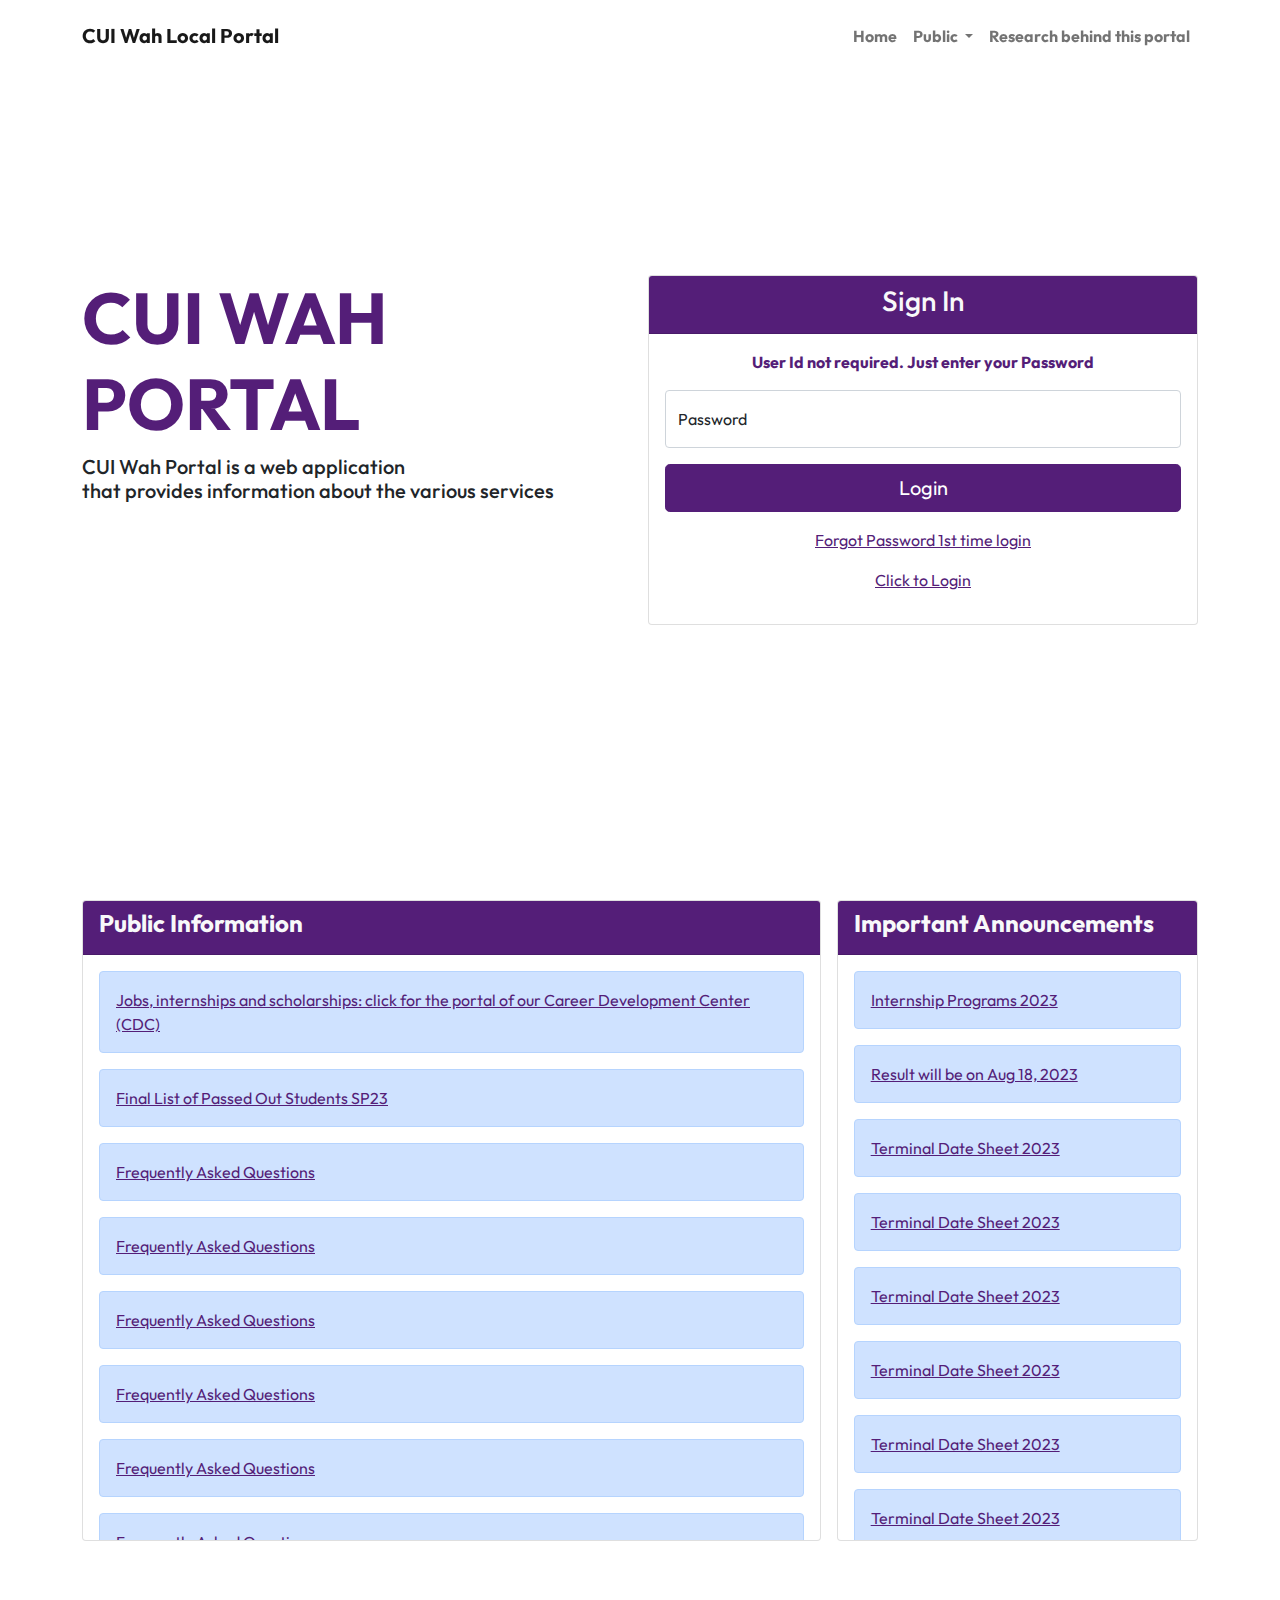
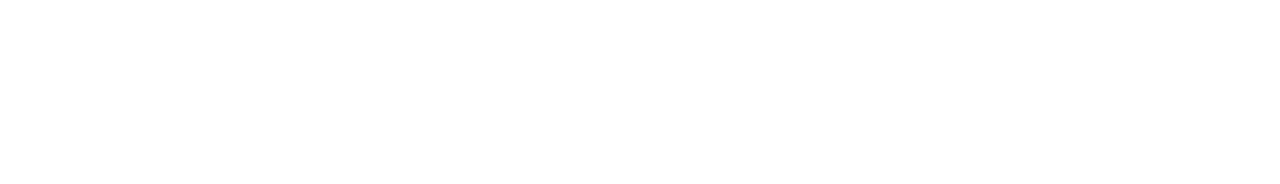
<file: index.html>
<!DOCTYPE html>
<html lang="en">

<head>
    <meta charset="UTF-8">
    <meta name="viewport" content="width=device-width, initial-scale=1.0">
    <title>CUI wah Local Portal</title>

    <link rel="stylesheet" href="./css/bootstrap.min.css">
    <link rel="stylesheet" href="./css/style.css">

</head>

<body>
    <header>
        <nav class="navbar navbar-expand-lg navbar-light fixed-top p-md-3">
            <div class="container">
                <a class="navbar-brand fw-bold" href="#">CUI Wah Local Portal</a>
                <button class="navbar-toggler" type="button" data-bs-toggle="collapse"
                    data-bs-target="#navbarSupportedContent" aria-controls="navbarSupportedContent"
                    aria-expanded="false" aria-label="Toggle navigation">
                    <span class="navbar-toggler-icon"></span>
                </button>
                <div class="collapse navbar-collapse" id="navbarSupportedContent">
                    <ul class="navbar-nav ms-auto mb-2 mb-lg-0 fw-bold">
                        <li class="nav-item">
                            <a class="nav-link" href="#">Home</a>
                        </li>
                        <li class="nav-item dropdown">
                            <a class="nav-link dropdown-toggle" href="#" id="navbarDropdown" role="button"
                                data-bs-toggle="dropdown" aria-expanded="false">
                                Public
                            </a>
                            <ul class="dropdown-menu" aria-labelledby="navbarDropdown">
                                <li><a class="dropdown-item" href="#">Full Screen Menu</a></li>
                                <li><a class="dropdown-item" href="#">Career Development Center</a></li>
                                <li><a class="dropdown-item" href="#">Final List of Passed Out Student SP23</a></li>
                                <li>
                                    <hr class="dropdown-divider">
                                </li>
                                <li><a class="dropdown-item" href="#">Frequently Asked Questions</a></li>
                            </ul>
                        </li>
                        <li class="nav-item">
                            <a class="nav-link" href="#">Research behind this portal</a>
                        </li>
                    </ul>
                </div>
            </div>
        </nav>
    </header>

    <main>
        <section class="vh-100 d-flex align-items-center">
            <div class="container">
                <div class="row g-3">
                    <div class="col-md-6">
                        <h1 class="display-2 fw-bold text-primary">CUI WAH PORTAL</h1>
                        <p class="h5">
                            CUI Wah Portal is a web application <br> that provides information about the various
                            services
                        </p>
                    </div>
                    <div class="col-md-6">
                        <div class="card">
                            <div class="card-header text-center fw-bold text-light bg-primary">
                                <h3 class="h3">Sign In</h3>
                            </div>
                            <div class="card-body">
                                <form action="">
                                    <div class=" text-center mb-3">
                                        <span class="text-primary fw-bold text-center">User Id not required. Just enter
                                            your
                                            Password</span>
                                    </div>
                                    <div class="form-floating mb-3">
                                        <input type="password" class="form-control" id="floatingPassword"
                                            placeholder="Password">
                                        <label for="floatingPassword">Password</label>
                                    </div>
                                    <div class="d-grid gap-3 mb-3">
                                        <button class="btn btn-primary btn-block btn-lg" type="submit">Login</button>
                                        <a href="#" class="text-center">Forgot Password 1st time login</a>
                                        <a href="./after-login.html" class="text-center">Click to Login </a>
                                    </div>
                                </form>
                            </div>
                        </div>
                    </div>
                </div>
            </div>
        </section>
        <section id="info" class="vh-100">
            <div class="container">
                <div class="row g-3">
                    <div class="col-md-8">
                        <div class="card rounded ">
                            <div class="card-header bg-primary">
                                <h4 class="h4 fw-bold text-light">Public Information</h4>
                            </div>
                            <div class="card-body mh-75">
                                <div class="alert alert-primary">
                                    <a href="#">Jobs, internships and scholarships: click for the portal of our Career
                                        Development Center (CDC)</a>
                                </div>
                                <div class="alert alert-primary">
                                    <a href="#">Final List of Passed Out Students SP23</a>
                                </div>
                                <div class="alert alert-primary">
                                    <a href="#">Frequently Asked Questions</a>
                                </div>
                                <div class="alert alert-primary">
                                    <a href="#">Frequently Asked Questions</a>
                                </div>
                                <div class="alert alert-primary">
                                    <a href="#">Frequently Asked Questions</a>
                                </div>
                                <div class="alert alert-primary">
                                    <a href="#">Frequently Asked Questions</a>
                                </div>
                                <div class="alert alert-primary">
                                    <a href="#">Frequently Asked Questions</a>
                                </div>
                                <div class="alert alert-primary">
                                    <a href="#">Frequently Asked Questions</a>
                                </div>
                            </div>
                        </div>
                    </div>
                    <div class="col-md-4">
                        <div class="card rounded">
                            <div class="card-header bg-primary">
                                <h4 class="h4 fw-bold text-light">Important Announcements</h4>
                            </div>
                            <div class="card-body mh-75">
                                <div class="alert alert-primary">
                                    <a href="#">Internship Programs 2023</a>
                                </div>
                                <div class="alert alert-primary">
                                    <a href="#">Result will be on Aug 18, 2023</a>
                                </div>
                                <div class="alert alert-primary">
                                    <a href="#">Terminal Date Sheet 2023</a>
                                </div>
                                <div class="alert alert-primary">
                                    <a href="#">Terminal Date Sheet 2023</a>
                                </div>
                                <div class="alert alert-primary">
                                    <a href="#">Terminal Date Sheet 2023</a>
                                </div>
                                <div class="alert alert-primary">
                                    <a href="#">Terminal Date Sheet 2023</a>
                                </div>
                                <div class="alert alert-primary">
                                    <a href="#">Terminal Date Sheet 2023</a>
                                </div>
                                <div class="alert alert-primary">
                                    <a href="#">Terminal Date Sheet 2023</a>
                                </div>
                                <div class="alert alert-primary">
                                    <a href="#">Terminal Date Sheet 2023</a>
                                </div>
                            </div>
                        </div>
                    </div>
                </div>
            </div>
        </section>
    </main>

    <script src="./js/bootstrap.min.js"></script>
    <script>
        const nav = document.querySelector("nav");

        function updateNavbarStyles() {
            if (window.pageYOffset > 100 || window.innerWidth <= 768) {
                nav.classList.add("bg-light", "shadow");
            } else {
                nav.classList.remove("bg-light", "shadow");
            }
        }

        window.addEventListener("scroll", updateNavbarStyles);
        window.addEventListener("resize", updateNavbarStyles);

        updateNavbarStyles();
    </script>
</body>

</html>
</file>
<file: css/style.css>
::-webkit-scrollbar {
  width: 0.7rem;
}

::-webkit-scrollbar-track {
  background-color: #ffc107ab;
}

::-webkit-scrollbar-thumb {
  background-color: #541e78;
}

::-webkit-scrollbar-thumb:hover {
  background-color: #9d3bdf;
}

html {
  scrollbar-width: thin;
  scrollbar-color: #541e78 #ffc107ab;
}

html::-webkit-scrollbar {
  width: 0.7rem;
}

html::-webkit-scrollbar-track {
  background-color: #ffc107ab;
}

html::-webkit-scrollbar-thumb {
  background-color: #541e78;
}

html::-webkit-scrollbar-thumb:hover {
  background-color: #9d3bdf;
}

#info .card .card-body {
  overflow-y: scroll;
}
</file>
